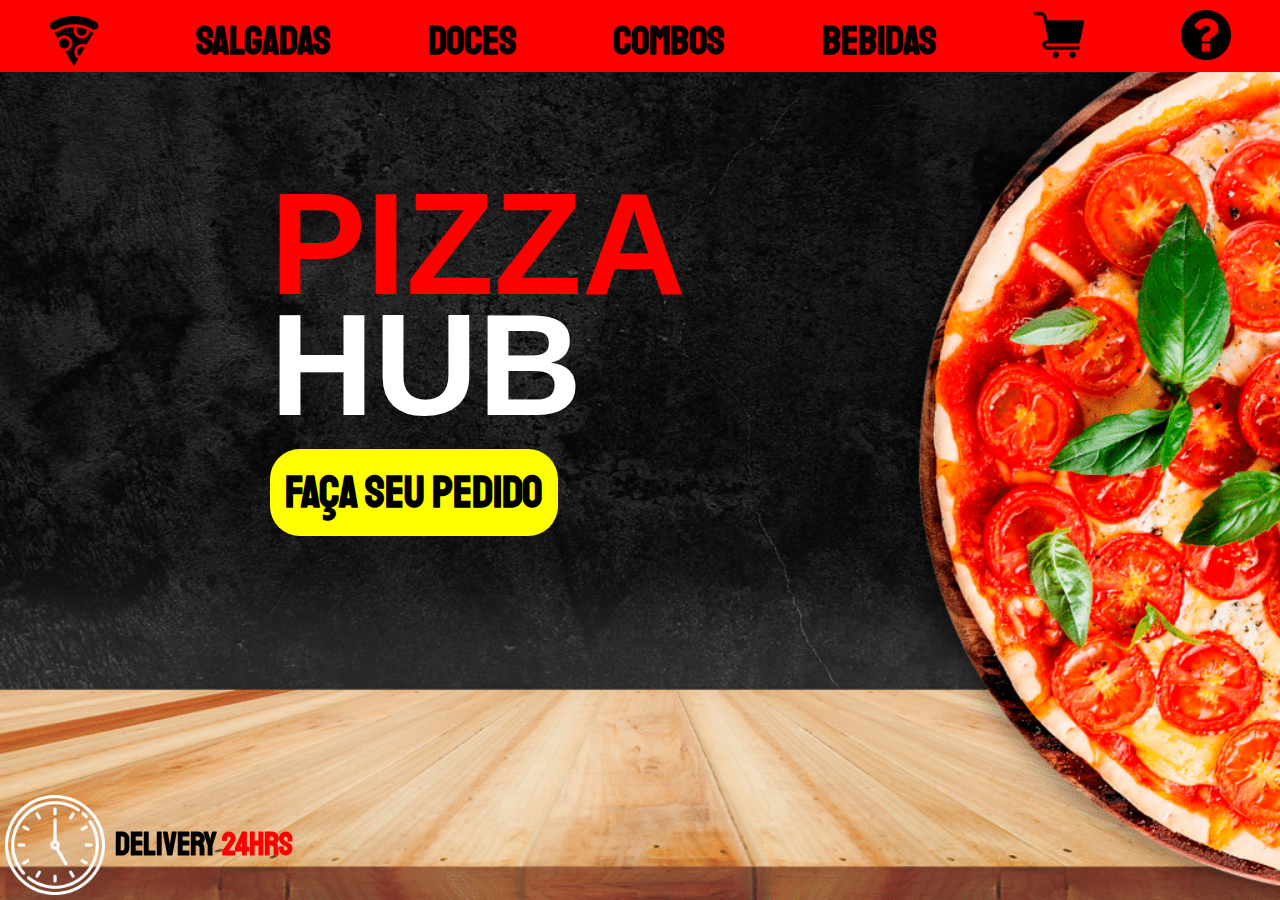
<file: index/index.html>
<!DOCTYPE html>
<html lang="en">
<head>
    <meta charset="UTF-8">
    <meta http-equiv="X-UA-Compatible" content="IE=edge">
    <meta name="viewport" content="width=device-width, initial-scale=1.0">
    <link rel="stylesheet" href="style.css">
    <link rel="icon" href="/img/pizzaicon.png" type="image/png">
    <title>PizzaHub</title>
</head>
<body>
    <main class="container">
        <header class="topo">
            <nav>
                <h1 class="nav">
                    <img src="/img/pizza.png" alt="logo" class="logo">
                    <a href="/salgadas/salgadas.html">SALGADAS</a>
                    <a href="/doces/doces.html">DOCES</a>
                    <a href="/combos/combos.html">COMBOS</a>
                    <a href="/bebidas/bebidas.html">BEBIDAS</a>
                    <a href="/pedidos/pedidos.html"><img src="/img/carrinho-de-compras.png" alt="logo" class="logo"></a>
                    <a href="/sobre/sobre.html"><img src="/img/ponto-de-interrogacao-em-um-fundo-preto-circular.png" alt="logo" class="logo"></a>
                    <button class="menu-toggle" onclick="toggleMenu()">&#9776;</button>
                </h1>
                <ul class="menu">
                    <li><a href="/salgadas/salgadas.html"><strong>Salgadas</strong></a></li>
                    <li><a href="/doces/doces.html"><strong>Doces</strong></a></li>
                    <li><a href="/combos/combos.html"><strong>Combos</strong></a></li>
                    <li><a href="/bebidas/bebidas.html"><strong>Bebidas</strong></a></li>
                </ul>
            </nav>
        </header>
        <div class="main">
            <div class="pizzahub">
                <h1 class="pizza">PIZZA</h1>
                <h1 class="hub">HUB</h1>
                <a class="pedido" href="/salgadas/salgadas.html"><strong>FAÇA SEU PEDIDO</strong></a>
            </div>
            <footer class="footer">
                <div class="relogio-container">
                    <img src="/img/relogio.png" alt="relogio" class="relogio">
                    <h1 class="delivery">Delivery&nbsp<h1 class="hrs"> 24hrs</h1></h1>
                </div>
            </footer>
        </div>
    </main>
    <script src="script.js"></script>
</body>
</html>
</file>
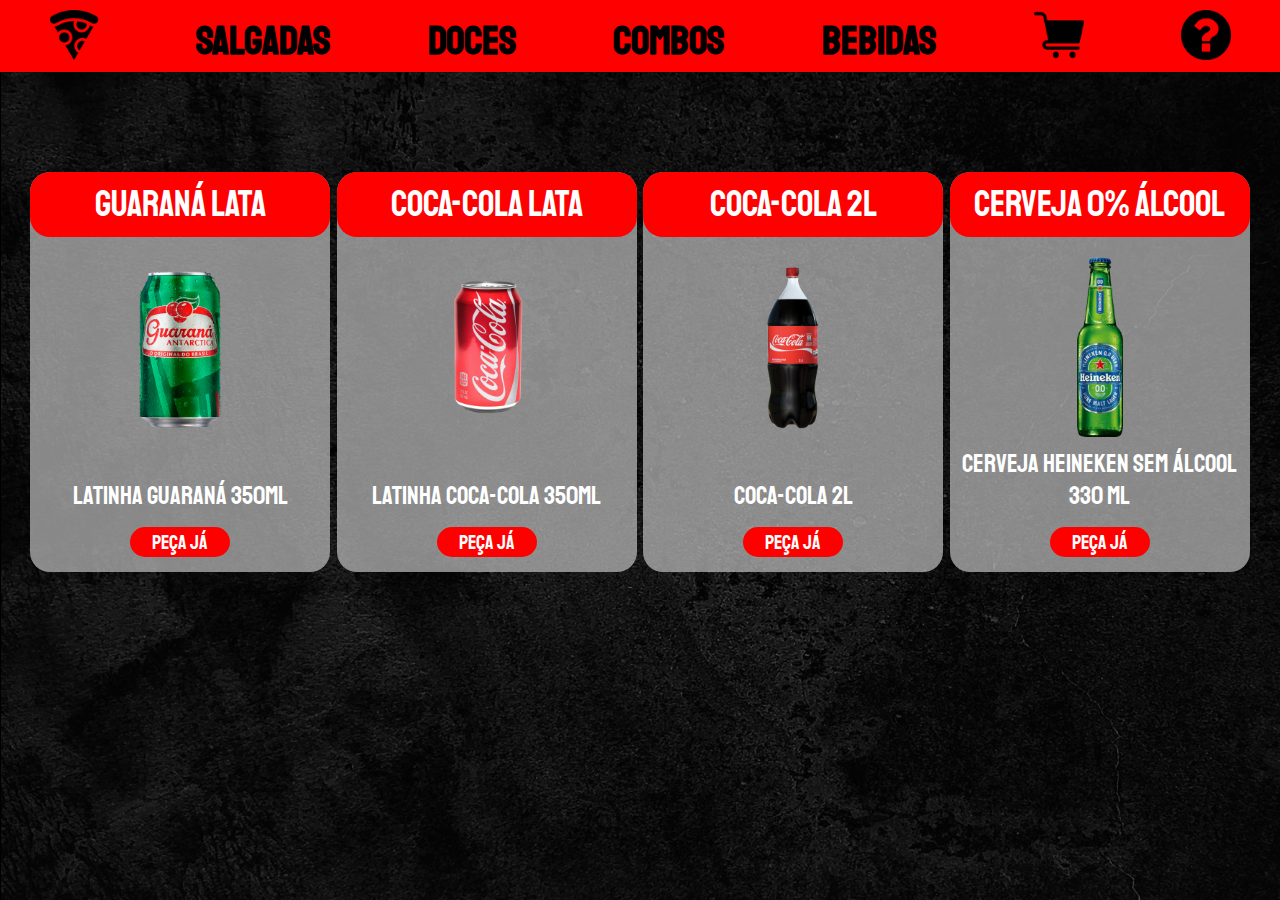
<file: bebidas/bebidas.html>
<!DOCTYPE html>
<html lang="en">
<head>
    <meta charset="UTF-8">
    <meta http-equiv="X-UA-Compatible" content="IE=edge">
    <meta name="viewport" content="width=device-width, initial-scale=1.0">
    <link rel="stylesheet" href="bebidas.css">
    <link rel="icon" href="/img/pizzaicon.png" type="image/png">
    <title>Bebidas</title>
</head>
<body>
    <header class="topo">
        <nav>
            <h1 class="nav">
                <a href="/index/index.html"><img src="/img/pizza.png" alt="logo" class="logo"></a>
                <a href="/salgadas/salgadas.html">SALGADAS</a>
                <a href="/doces/doces.html">DOCES</a>
                <a href="/combos/combos.html">COMBOS</a>
                <a href="/bebidas/bebidas.html">BEBIDAS</a>
                <a href="/pedidos/pedidos.html"><img src="/img/carrinho-de-compras.png" alt="logo" class="logo"></a>
                <a href="/sobre/sobre.html"><img src="/img/ponto-de-interrogacao-em-um-fundo-preto-circular.png" alt="logo" class="logo"></a>
                <button class="menu-toggle" onclick="toggleMenu()">&#9776;</button>
            </h1>
            <ul class="menu">
                <li><a href="/salgadas/salgadas.html"><strong>Salgadas</strong></a></li>
                <li><a href="/doces/doces.html"><strong>Doces</strong></a></li>
                <li><a href="/combos/combos.html"><strong>Combos</strong></a></li>
                <li><a href="/bebidas/bebidas.html"><strong>Bebidas</strong></a></li>
            </ul>
        </nav>
    </header>
    <div class="sabores">
        <div class="q1">
            <div class="conteudo">
                <P class="sabor">Guaraná Lata</P>
                <img src="img_bebidas/Guaraná-removebg-preview.png" alt="Guaraná">
                <p class="descricao">Latinha Guaraná 350ml</p>
                <button class="pedir pedido"><a href="/pedidos/pedidos.html">Peça já</a></button>
            </div>
        </div>
        <div class="q1">
            <div class="conteudo">
                <P class="sabor">Coca-Cola lata</P>
                <img src="img_bebidas/coca latinha.webp" alt="Coca-Cola">
                <p class="descricao">Latinha Coca-cola 350ml</p>
                <button class="pedir pedido"><a href="/pedidos/pedidos.html">Peça já</a></button>
            </div>
        </div>
        <div class="q1">
            <div class="conteudo">
                <p class="sabor"><span>Coca-Cola 2L</span></p>
                <img src="img_bebidas/coca2L.png" alt="Coca-Cola 2L">
                <p class="descricao">Coca-Cola 2L</p>
                <button class="pedir pedido"><a href="/pedidos/pedidos.html">Peça já</a></button>
            </div>
        </div>
        <div class="q1">
            <div class="conteudo">
                <p class="sabor">Cerveja 0% álcool</p>
                <img src="img_bebidas/imagem_2023-06-20_200008333-removebg-preview.png" alt="Cerveja">
                <p class="descricao">Cerveja Heineken sem álcool 330 ml</p>
                <button class="pedir pedido"><a href="/pedidos/pedidos.html">Peça já</a></button>
            </div>
        </div>
    </div>
    <script src="bebidas.js"></script>
</body>
</html>
</file>
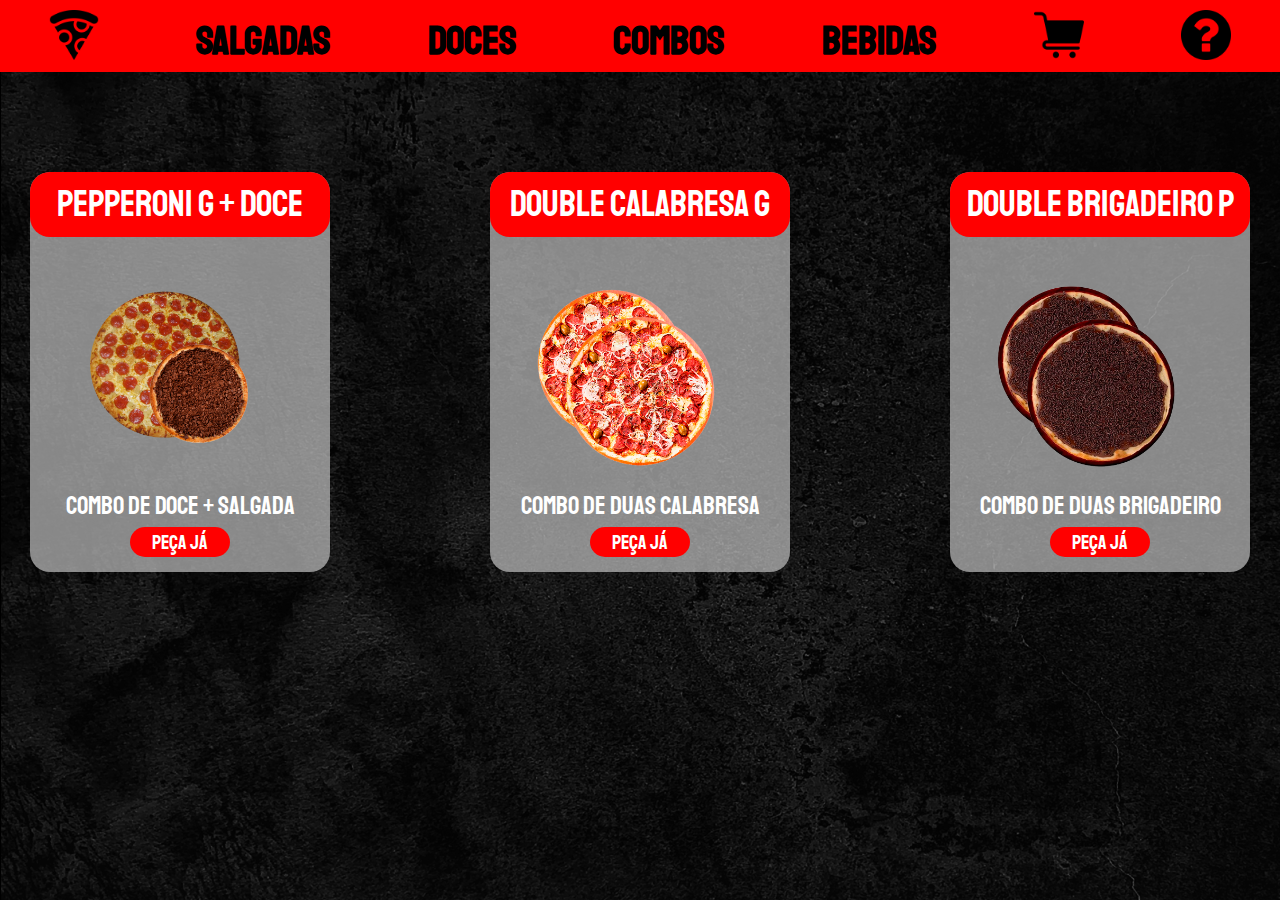
<file: combos/combos.html>
<!DOCTYPE html>
<html lang="en">
<head>
    <meta charset="UTF-8">
    <meta http-equiv="X-UA-Compatible" content="IE=edge">
    <meta name="viewport" content="width=device-width, initial-scale=1.0">
    <link rel="stylesheet" href="combos.css">
    <link rel="icon" href="/img/pizzaicon.png" type="image/png">
    <title>Combos</title>
</head>
<body>
    <header class="topo">
        <nav>
            <h1 class="nav">
                <a href="/index/index.html"><img src="/img/pizza.png" alt="logo" class="logo"></a>
                <a href="/salgadas/salgadas.html">SALGADAS</a>
                <a href="/doces/doces.html">DOCES</a>
                <a href="/combos/combos.html">COMBOS</a>
                <a href="/bebidas/bebidas.html">BEBIDAS</a>
                <a href="/pedidos/pedidos.html"><img src="/img/carrinho-de-compras.png" alt="logo" class="logo"></a>
                <a href="/sobre/sobre.html"><img src="/img/ponto-de-interrogacao-em-um-fundo-preto-circular.png" alt="logo" class="logo"></a>
                <button class="menu-toggle" onclick="toggleMenu()">&#9776;</button>
            </h1>
            <ul class="menu">
                <li><a href="/salgadas/salgadas.html"><strong>Salgadas</strong></a></li>
                <li><a href="/doces/doces.html"><strong>Doces</strong></a></li>
                <li><a href="/combos/combos.html"><strong>Combos</strong></a></li>
                <li><a href="/bebidas/bebidas.html"><strong>Bebidas</strong></a></li>
            </ul>
        </nav>
    </header>
    <div class="sabores">
        <div class="q1">
            <div class="conteudo">
                <P class="sabor">PEPPERONI G + DOCE</P>
                <img src="img_combos/docesalgada.png" alt="Sensação">
                <p class="descricao">COMBO DE DOCE + SALGADA</p>
                <button class="pedir pedido"><a href="/pedidos/pedidos.html">Peça já</a></button>
            </div>
        </div>
        <div class="q1">
            <div class="conteudo">
                <P class="sabor">DOUBLE CALABRESA G</P>
                <img src="/combos/img_combos/combosalgada.png" alt="Banana">
                <p class="descricao">COMBO DE DUAS CALABRESA</p>
                <button class="pedir pedido"><a href="/pedidos/pedidos.html">Peça já</a></button>
            </div>
        </div>
        <div class="q1">
            <div class="conteudo">
                <P class="sabor">DOUBLE BRIGADEIRO P</P>
                <img src="/combos/img_combos/combodoce.png" alt="Brigadeiro">
                <p class="descricao">COMBO DE DUAS BRIGADEIRO</p>
                <button class="pedir pedido"><a href="/pedidos/pedidos.html">Peça já</a></button>
            </div>
        </div>
    </div>
    <script src="combos.js"></script>
</body>
</html>
</file>
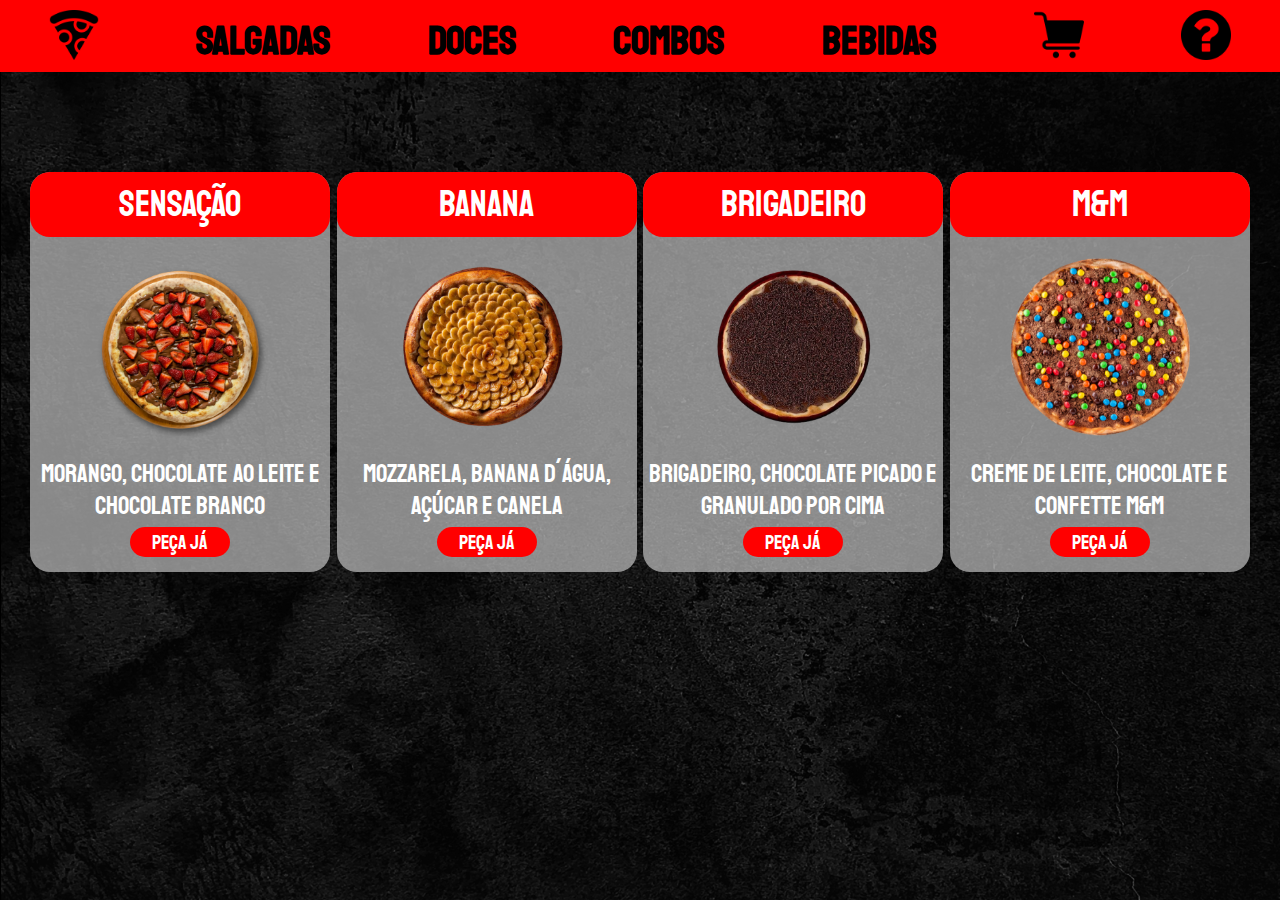
<file: doces/doces.html>
<!DOCTYPE html>
<html lang="en">
<head>
    <meta charset="UTF-8">
    <meta http-equiv="X-UA-Compatible" content="IE=edge">
    <meta name="viewport" content="width=device-width, initial-scale=1.0">
    <link rel="stylesheet" href="doces.css">
    <link rel="icon" href="/img/pizzaicon.png" type="image/png">
    <title>Doces</title>
</head>
<body>
    <header class="topo">
        <nav>
            <h1 class="nav">
                <a href="/index/index.html"><img src="/img/pizza.png" alt="logo" class="logo"></a>
                <a href="/salgadas/salgadas.html">SALGADAS</a>
                <a href="/doces/doces.html">DOCES</a>
                <a href="/combos/combos.html">COMBOS</a>
                <a href="/bebidas/bebidas.html">BEBIDAS</a>
                <a href="/pedidos/pedidos.html"><img src="/img/carrinho-de-compras.png" alt="logo" class="logo"></a>
                <a href="/sobre/sobre.html"><img src="/img/ponto-de-interrogacao-em-um-fundo-preto-circular.png" alt="logo" class="logo"></a>
                <button class="menu-toggle" onclick="toggleMenu()">&#9776;</button>
            </h1>
            <ul class="menu">
                <li><a href="/salgadas/salgadas.html"><strong>Salgadas</strong></a></li>
                <li><a href="/doces/doces.html"><strong>Doces</strong></a></li>
                <li><a href="/combos/combos.html"><strong>Combos</strong></a></li>
                <li><a href="/bebidas/bebidas.html"><strong>Bebidas</strong></a></li>
            </ul>
        </nav>
    </header>
    <div class="sabores">
        <div class="q1">
            <div class="conteudo">
                <P class="sabor">Sensação</P>
                <img src="img_doces/169-1694321_cheese-pizza-cheese-pizza-png 15.png" alt="Sensação">
                <p class="descricao">Morango, chocolate ao leite e chocolate branco</p>
                <button class="pedir pedido"><a href="/pedidos/pedidos.html">Peça já</a></button>
            </div>
        </div>
        <div class="q1">
            <div class="conteudo">
                <P class="sabor">Banana</P>
                <img src="img_doces/imagem_2023-06-20_202142162-removebg-preview 1.png" alt="Banana">
                <p class="descricao">Mozzarela, banana d´água, açúcar e canela</p>
                <button class="pedir pedido"><a href="/pedidos/pedidos.html">Peça já</a></button>
            </div>
        </div>
        <div class="q1">
            <div class="conteudo">
                <P class="sabor">Brigadeiro</P>
                <img src="img_doces/imagem_2023-06-20_202931691-removebg-preview 1.png" alt="Brigadeiro">
                <p class="descricao">brigadeiro, chocolate picado e granulado por cima</p>
                <button class="pedir pedido"><a href="/pedidos/pedidos.html">Peça já</a></button>
            </div>
        </div>
        <div class="q1">
            <div class="conteudo">
                <P class="sabor">M&M</P>
                <img src="img_doces/169-1694321_cheese-pizza-cheese-pizza-png 10.png" alt="M&M">
                <p class="descricao">Creme de Leite, Chocolate e Confette M&M</p>
                <button class="pedir pedido"><a href="/pedidos/pedidos.html">Peça já</a></button>
            </div>
        </div>
    </div>
    <script src="doces.js"></script>
</body>
</html>
</file>
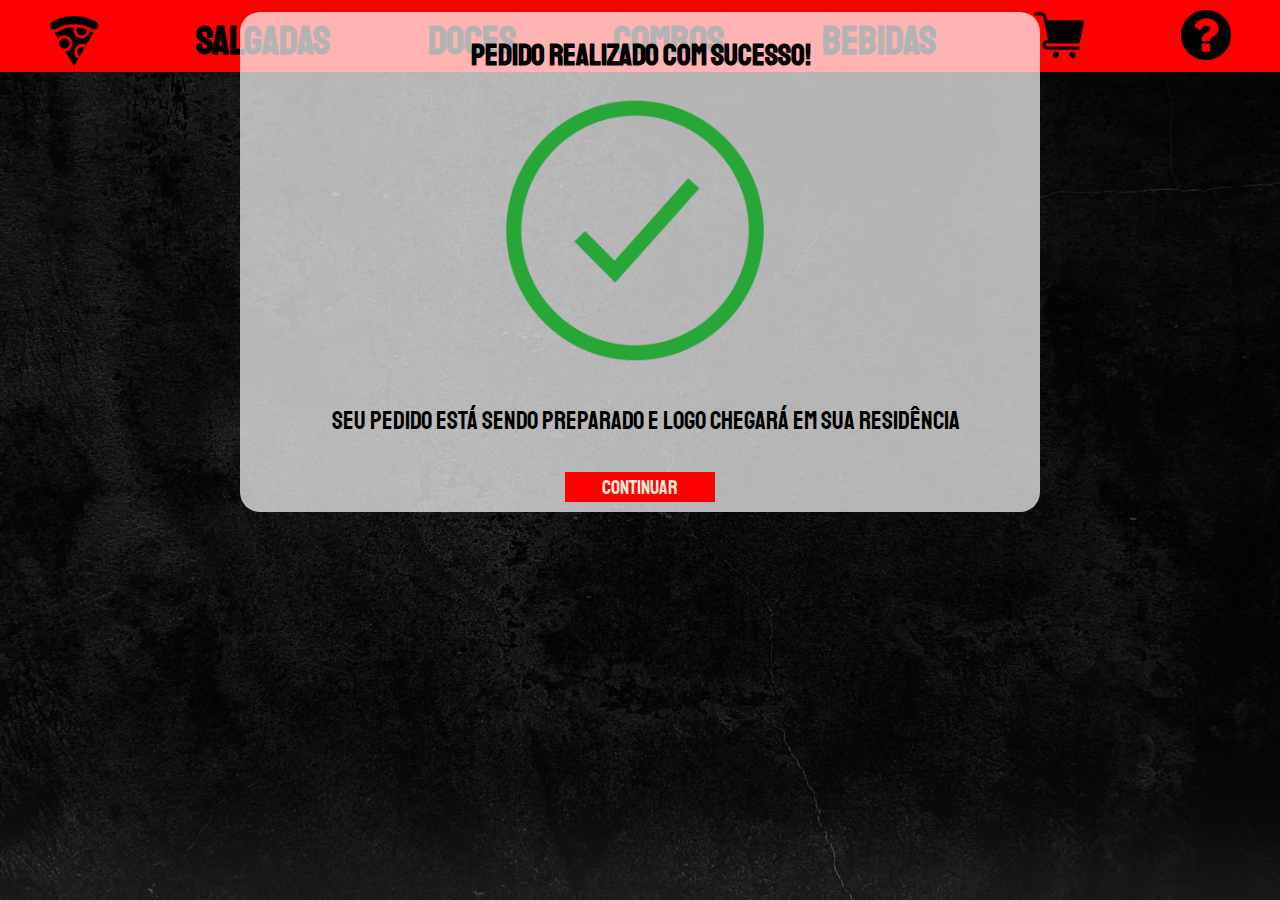
<file: pedido_feito/pedido_feito.html>
<!DOCTYPE html>
<html lang="en">
<head>
    <meta charset="UTF-8">
    <meta http-equiv="X-UA-Compatible" content="IE=edge">
    <meta name="viewport" content="width=device-width, initial-scale=1.0">
    <link rel="stylesheet" href="pedido_feito.css">
    <link rel="icon" href="/img/pizzaicon.png" type="image/png">
    <title>Pedido Realizado</title>
</head>
<body>
    <main class="container">
        <header class="topo">
            <nav>
                <h1 class="nav">
                    <img src="/img/pizza.png" alt="logo" class="logo">
                    <a href="/salgadas/salgadas.html">SALGADAS</a>
                    <a href="/doces/doces.html">DOCES</a>
                    <a href="/combos/combos.html">COMBOS</a>
                    <a href="/bebidas/bebidas.html">BEBIDAS</a>
                    <a href="/pedidos/pedidos.html"><img src="/img/carrinho-de-compras.png" alt="logo" class="logo"></a>
                    <a href="/sobre/sobre.html"><img src="/img/ponto-de-interrogacao-em-um-fundo-preto-circular.png" alt="logo" class="logo"></a>
                    <button class="menu-toggle" onclick="toggleMenu()">&#9776;</button>
                </h1>
                <ul class="menu">
                    <li><a href="/salgadas/salgadas.html"><strong>Salgadas</strong></a></li>
                    <li><a href="/doces/doces.html"><strong>Doces</strong></a></li>
                    <li><a href="/combos/combos.html"><strong>Combos</strong></a></li>
                    <li><a href="/bebidas/bebidas.html"><strong>Bebidas</strong></a></li>
                </ul>
            </nav>
        </header>
        <div class="square">
            <h3>Pedido realizado com sucesso!</h3>
            <div class="check">
                <img src="/img/check.webp" alt="Pedido feito!">
            </div>
            <div class="instrucao">
                <p>Seu pedido está sendo preparado e logo chegará em sua residência</p>
            </div>
            <a href="/index/index.html"><button class="continuar">Continuar</button></a>
        </div>
    </main>
</body>
</html>
</file>
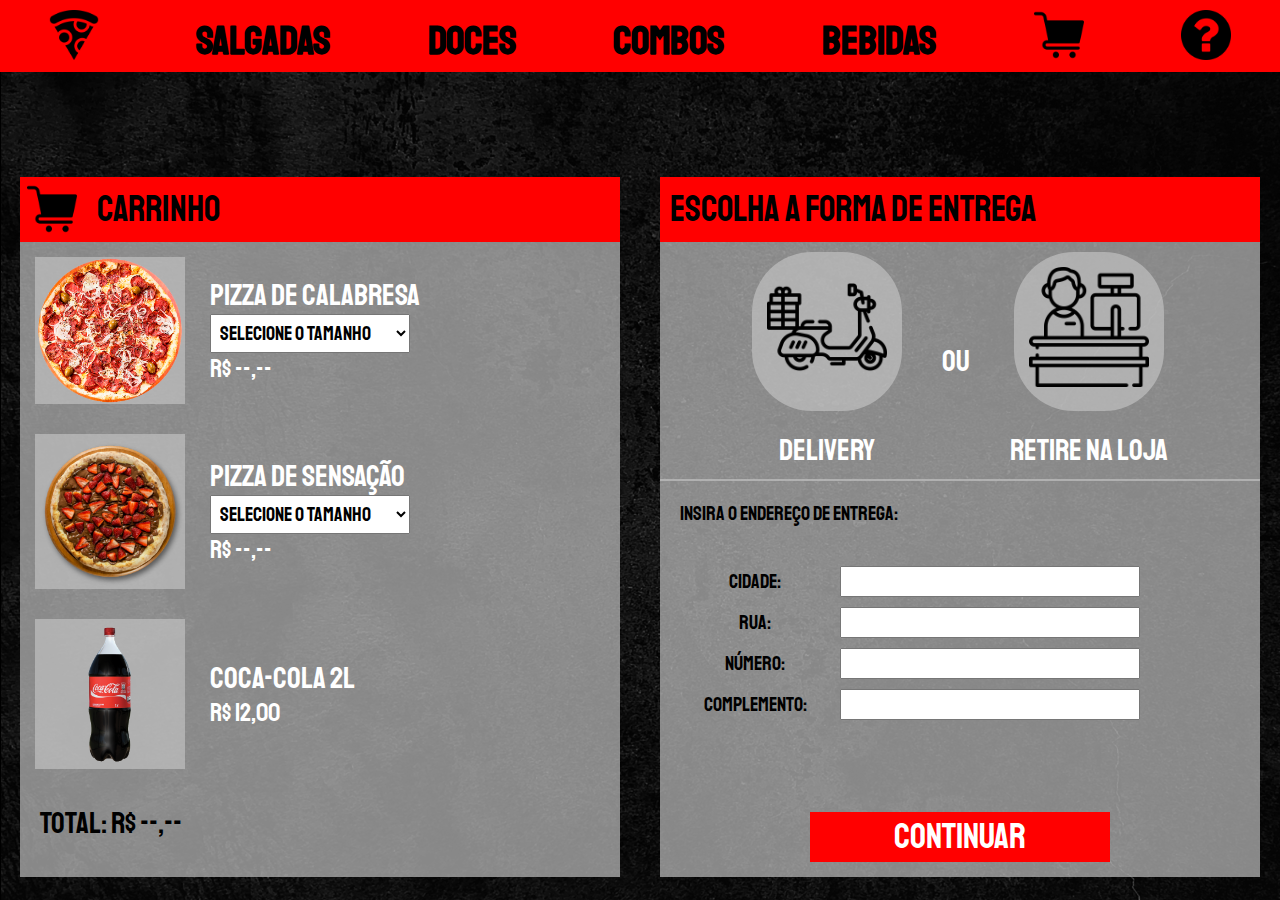
<file: pedidos/pedidos.html>
<!DOCTYPE html>
<html lang="en">
<head>
    <meta charset="UTF-8">
    <meta http-equiv="X-UA-Compatible" content="IE=edge">
    <meta name="viewport" content="width=device-width, initial-scale=1.0">
    <link rel="stylesheet" href="pedidos.css">
    <link rel="icon" href="/img/pizzaicon.png" type="image/png">
    <title>Pedidos</title>
</head>
<body>
    <header class="topo">
        <nav>
            <h1 class="nav">
                <a href="/index/index.html"><img src="/img/pizza.png" alt="logo" class="logo"></a>
                <a href="/salgadas/salgadas.html">SALGADAS</a>
                <a href="/doces/doces.html">DOCES</a>
                <a href="/combos/combos.html">COMBOS</a>
                <a href="/bebidas/bebidas.html">BEBIDAS</a>
                <a href="/pedidos/pedidos.html"><img src="/img/carrinho-de-compras.png" alt="logo" class="logo"></a>
                <a href="/sobre/sobre.html"><img src="/img/ponto-de-interrogacao-em-um-fundo-preto-circular.png" alt="logo" class="logo"></a>
                <button class="menu-toggle" onclick="toggleMenu()">&#9776;</button>
            </h1>
            <ul class="menu">
                <li><a href="/salgadas/salgadas.html"><strong>Salgadas</strong></a></li>
                <li><a href="/doces/doces.html"><strong>Doces</strong></a></li>
                <li><a href="/combos/combos.html"><strong>Combos</strong></a></li>
                <li><a href="/bebidas/bebidas.html"><strong>Bebidas</strong></a></li>
            </ul>
        </nav>
    </header>
    <div class="pedido">
        <div class="q1">
            <div class="compras">
                <div class="imgcarrinho">
                    <img src="/img/carrinho-de-compras.png" alt="logo" class="logocart">
                    <p class="carrinho">CARRINHO</P>
                </div>
                <div class="conteudo">
                    <img src="/salgadas/img_salgadas/pizza_calabresa 1.png" alt="Calabresa" class="calabresa">
                    <div class="descricao">
                        <p class="sabor">PIZZA DE CALABRESA</P>
                        <select name="tamanhos" id="tamanhosalgada" onchange="calcularTotal()">
                            <option value="" disabled selected>SELECIONE O TAMANHO</option>
                            <option value="pequena">PEQUENA (6 FATIAS)</option>
                            <option value="media">MÉDIA (8 FATIAS)</option>
                            <option value="grande">GRANDE (12 FATIAS)</option>
                            <option value="familia">FAMÍLIA (16 FATIAS)</option>
                        </select>
                        <p class="valorsalgada">R$ --,--</p> 
                    </div>
                </div>
                <div class="conteudo">
                    <img src="/doces/img_doces/169-1694321_cheese-pizza-cheese-pizza-png 15.png" alt="Sensação" class="calabresa">
                    <div class="descricao">
                        <p class="sabor">PIZZA DE SENSAÇÃO</P>
                        <select name="tamanhos" id="tamanhodoce" onchange="calcularTotal()">
                            <option value="" disabled selected>SELECIONE O TAMANHO</option>
                            <option value="pequena">PEQUENA (6 FATIAS)</option>
                            <option value="media">MÉDIA (8 FATIAS)</option>
                            <option value="grande">GRANDE (12 FATIAS)</option>
                            <option value="familia">FAMÍLIA (16 FATIAS)</option>
                        </select>
                        <p class="valordoce">R$ --,--</p>    
                    </div>
                </div>
                <div class="conteudo">
                    <img src="/img/coca2L.png" alt="Coca 2L" class="calabresa">
                    <div class="descricao">
                        <p class="sabor">COCA-COLA 2L</p>
                        <p class="valor">R$ 12,00</p> 
                    </div>
                </div>
                <p id="total">Total: R$ --,--</p>
            </div>
        </div>
        <div class="q1">
            <div class="entrega">
                <p class="forma">ESCOLHA A FORMA DE ENTREGA</p>
                <div class="delivery">
                    <div class="delivery-option">
                      <div class="img-container">
                        <img src="/img/entrega-de-alimentos.png" alt="delivery" class="delivery-img">
                      </div>
                      <p class="delivery-text">DELIVERY</p>
                    </div>
                    <p class="or">OU</p>
                    <div class="delivery-option">
                      <div class="img-container">
                        <img src="/img/cashier.png" alt="caixa" class="caixa-img">
                      </div>
                      <p class="caixa-text">RETIRE NA LOJA</p>
                    </div>
                  </div>
                  <hr class="line">
                  <p class="insira">INSIRA O ENDEREÇO DE ENTREGA:</p>
                <form>
                    <div class="input-group">
                        <label for="cidade">CIDADE:</label>
                        <input type="text" id="cidade" name="cidade">
                    </div>
                    <div class="input-group">
                        <label for="rua">RUA:</label>
                        <input type="text" id="rua" name="rua">
                    </div>
                    <div class="input-group">
                        <label for="numero">NÚMERO:</label>
                        <input type="text" id="numero" name="numero">
                    </div>
                    <div class="input-group">
                        <label for="complemento">COMPLEMENTO:</label>
                        <input type="text" id="complemento" name="complemento">
                    </div>
                    <button class="pedir"><a href="/pedido_feito/pedido_feito.html">Continuar</a></button>
                </form>
            </div>
        </div>        
    </div>
    <script src="pedidos.js"></script>
</body>
</html>
</file>
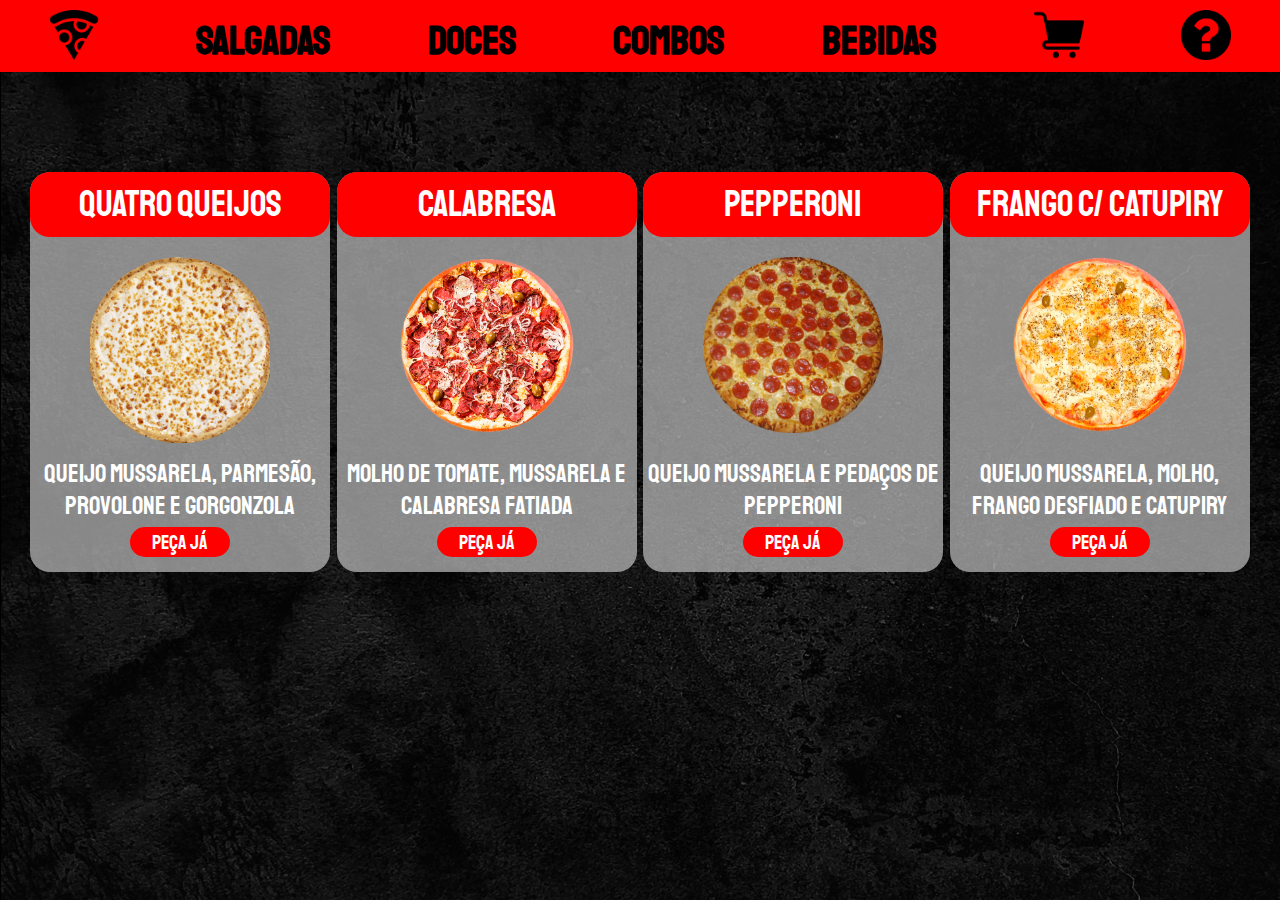
<file: salgadas/salgadas.html>
<!DOCTYPE html>
<html lang="en">
<head>
    <meta charset="UTF-8">
    <meta http-equiv="X-UA-Compatible" content="IE=edge">
    <meta name="viewport" content="width=device-width, initial-scale=1.0">
    <link rel="stylesheet" href="salgadas.css">
    <link rel="icon" href="/img/pizzaicon.png" type="image/png">
    <title>Salgados</title>
</head>
<body>
    <header class="topo">
        <nav>
            <h1 class="nav">
                <a href="/index/index.html"><img src="/img/pizza.png" alt="logo" class="logo"></a>
                <a href="/salgadas/salgadas.html">SALGADAS</a>
                <a href="/doces/doces.html">DOCES</a>
                <a href="/combos/combos.html">COMBOS</a>
                <a href="/bebidas/bebidas.html">BEBIDAS</a>
                <a href="/pedidos/pedidos.html"><img src="/img/carrinho-de-compras.png" alt="logo" class="logo"></a>
                <a href="/sobre/sobre.html"><img src="/img/ponto-de-interrogacao-em-um-fundo-preto-circular.png" alt="logo" class="logo"></a>
                <button class="menu-toggle" onclick="toggleMenu()">&#9776;</button>
            </h1>
            <ul class="menu">
                <li><a href="/salgadas/salgadas.html"><strong>Salgadas</strong></a></li>
                <li><a href="/doces/doces.html"><strong>Doces</strong></a></li>
                <li><a href="/combos/combos.html"><strong>Combos</strong></a></li>
                <li><a href="/bebidas/bebidas.html"><strong>Bebidas</strong></a></li>
            </ul>
        </nav>
    </header>
    <div class="sabores">
        <div class="q1">
            <div class="conteudo">
                <P class="sabor">Quatro queijos</P>
                <img src="img_salgadas/169-1694321_cheese-pizza-cheese-pizza-png 2.png" alt="Quatro queijos">
                <p class="descricao">Queijo mussarela, parmesão, provolone e gorgonzola</p>
                <button class="pedir pedido"><a href="/pedidos/pedidos.html">Peça já</a></button>
            </div>
        </div>
        <div class="q1">
            <div class="conteudo">
                <P class="sabor">Calabresa</P>
                <img src="img_salgadas/pizza_calabresa 1.png" alt="Calabresa">
                <p class="descricao">Molho de tomate, mussarela e calabresa fatiada</p>
                <button class="pedir pedido"><a href="/pedidos/pedidos.html">Peça já</a></button>
            </div>
        </div>
        <div class="q1">
            <div class="conteudo">
                <P class="sabor">Pepperoni</P>
                <img src="img_salgadas/Pepperoni-Pizza-Transparent-Background 10.png" alt="Quatro queijos">
                <p class="descricao">Queijo mussarela e pedaços de pepperoni</p>
                <button class="pedir pedido"><a href="/pedidos/pedidos.html">Peça já</a></button>
            </div>
        </div>
        <div class="q1">
            <div class="conteudo">
                <P class="sabor">FRANGO C/ CATUPIRY</P>
                <img src="img_salgadas/pizza_frango 1.png" alt="Quatro queijos">
                <p class="descricao">Queijo mussarela, molho, frango desfiado e catupiry</p>
                <button class="pedir pedido"><a href="/pedidos/pedidos.html">Peça já</a></button>
            </div>
        </div>
    </div>
    <script src="salgadas.js"></script>
</body>
</html>
</file>
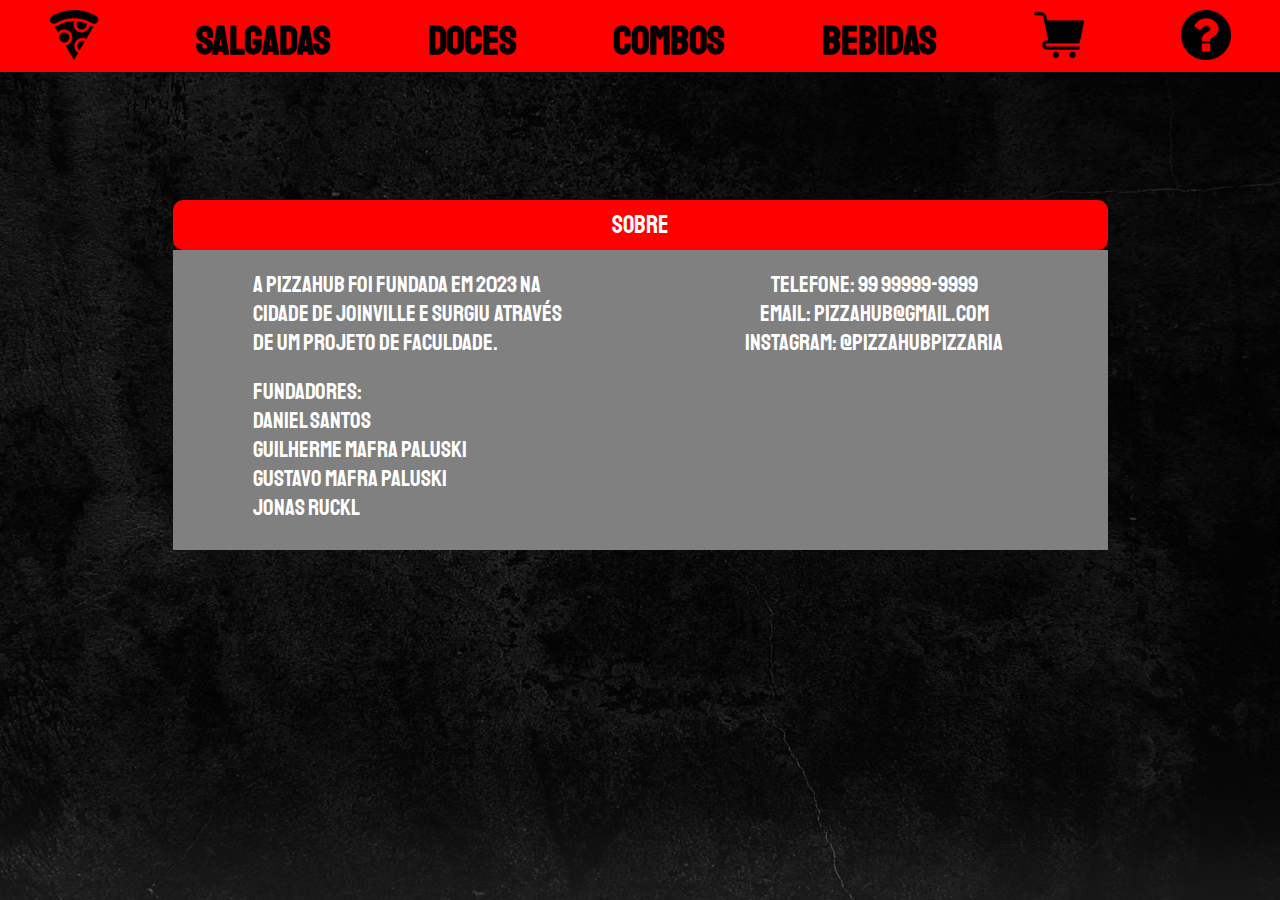
<file: sobre/sobre.html>
<!DOCTYPE html>
<html lang="en">
<head>
    <meta charset="UTF-8">
    <meta http-equiv="X-UA-Compatible" content="IE=edge">
    <meta name="viewport" content="width=device-width, initial-scale=1.0">
    <link rel="stylesheet" href="sobre.css">
    <link rel="icon" href="/img/pizzaicon.png" type="image/png">
    <title>Sobre</title>
</head>
<body>
    <main class="container">
        <header class="topo">
            <nav>
                <h1 class="nav">
                    <a href="/index/index.html"><img src="/img/pizza.png" alt="logo" class="logo"></a>
                    <a href="/salgadas/salgadas.html">SALGADAS</a>
                    <a href="/doces/doces.html">DOCES</a>
                    <a href="/combos/combos.html">COMBOS</a>
                    <a href="/bebidas/bebidas.html">BEBIDAS</a>
                    <a href="/pedidos/pedidos.html"><img src="/img/carrinho-de-compras.png" alt="logo" class="logo"></a>
                    <a href="/sobre/sobre.html"><img src="/img/ponto-de-interrogacao-em-um-fundo-preto-circular.png" alt="logo" class="logo"></a>
                    <button class="menu-toggle" onclick="toggleMenu()">&#9776;</button>
                </h1>
                <ul class="menu">
                    <li><a href="/salgadas/salgadas.html"><strong>Salgadas</strong></a></li>
                    <li><a href="/doces/doces.html"><strong>Doces</strong></a></li>
                    <li><a href="/combos/combos.html"><strong>Combos</strong></a></li>
                    <li><a href="/bebidas/bebidas.html"><strong>Bebidas</strong></a></li>
                </ul>
            </nav>
        </header>
        <div class="total">
            <div class="cabecalho">
                <div class="sobre">
                    <p>Sobre</p>
                </div>
            </div>
            <div class="informacoes">
                <div class="textos">
                    <div class="esquerda">
                        <p>A Pizzahub foi fundada em 2023 na <br> 
                            cidade de joinville e surgiu através <br>
                            de um projeto de faculdade.
                        </p>
                        <p>Fundadores: <br>
                            Daniel Santos <br>
                            Guilherme Mafra Paluski <br>
                            Gustavo Mafra Paluski <br>
                            Jonas Ruckl
                        </p>
                    </div>
                    <div class="direita">
                        <p>Telefone: 99 99999-9999 <br>
                            Email: pizzahub@gmail.com <br>
                            Instagram: @pizzahubpizzaria
                        </p>
                    </div>
                </div>
            </div>
        </div>
    </main> 
    <script src="sobre.js"></script>
</body>
</html>
</file>
<file: index/style.css>
@import url('https://fonts.googleapis.com/css2?family=Staatliches&display=swap');

*{
    margin: 0;
    padding: 0;
}

a {
    text-decoration: none;
    color: inherit;
}

.container {
    background-image: url("/img/pizzatemplate.png");
    background-size: cover;
    background-repeat: no-repeat;
    background-position: center center;
    color: #000000;
    font-family: Arial, Helvetica, sans-serif;
    min-height: 100vh;
    text-align: center;
}

.topo {
    padding-top: 10px;
    background-color: red;
}

.logo {
    width: 50px;
}

.nav {
    font-family: Staatliches, Arial, Helvetica, sans-serif;
    font-size: 40px;
    display: flex;
    justify-content: space-around;
    align-items: center;
}

.menu-toggle {
    display: none;
    background: none;
    border: none;
    font-size: 1.5em;
    cursor: pointer;
}

.menu {
    background-color: rgb(255, 230, 2);
    font-size: 30px;
    font-family: Staatliches, Arial, Helvetica, sans-serif;
    display: none;
    flex-direction: column;
}

.nav a {
    display: block;
}

@media (max-width: 1000px) {
    .nav {
        flex-wrap: wrap;
    }
    
    .menu-toggle {
        display: block;
    }
    
    .nav a:not(:has(img)) {
        display: none;
    }
    
    .menu-toggle:checked + .menu {
        display: flex;
    }
}

.nav a:hover {
    color: rgb(255, 255, 255);
}

.pizzahub {
    display: flex;
    flex-direction: column;
    align-items: flex-start;
    margin-top: 10vh;
    margin-left: 30vh;
}

.pizza {
    font-size: 16vh;
    color: red;
    margin-bottom: -5vh;
}

.hub {
    font-size: 16vh;
    color: white;
}

.pedido {
    font-family: Staatliches, Arial, Helvetica, sans-serif;
    font-size: 5vh;
    padding: 15px;
    border-radius: 30px;
    background: yellow;
    color: rgb(0, 0, 0);
}

.pedido:hover {
    background: rgb(219, 209, 69);
}
.footer {
    font-family: Staatliches, Arial, Helvetica, sans-serif;
    position: fixed;
    bottom: 5px;
    left: 5px;
}

.relogio-container {
    display: flex;
    align-items: center;
}

.relogio {
    width: 100px;
    height: auto;
    margin-right: 10px;
}

.delivery {
    color: rgb(0, 0, 0);
}

.hrs {
    color: red;
}

@media (max-width: 1000px) {
    .pizzahub {
        margin: 10vh auto;
        text-align: center;
    }

    .pizza {
        font-size: 12vh;
        text-align: center;
        margin: 0 auto;
    }

    .hub {
        font-size: 12vh;
        text-align: center;
        margin: 0 auto;
    }

    .pedido {
        font-size: 3vh;
        text-align: center;
        margin: 0 auto;
    }
}
</file>
<file: bebidas/bebidas.css>
@import url('https://fonts.googleapis.com/css2?family=Staatliches&display=swap');


*{
    margin: 0;
    padding: 0;
    box-sizing: border-box;
}

body{
    background-image: url(/salgadas/img_salgadas/background_pizza.png);
    background-color: rgb(46, 44, 44);
    background-repeat: repeat-y;
}

a {
    text-decoration: none;
    color: inherit;
}

.topo {
    text-align: center;
    padding-top: 10px;
    background-color: red;
}

.logo {
    width: 50px;
}

.nav {
    font-size: 40px;
    font-family: Staatliches, Arial, Helvetica, sans-serif;
    display: flex;
    justify-content: space-around;
    align-items: center;
}

.menu-toggle {
    display: none;
    background: none;
    border: none;
    font-size: 1.5em;
    cursor: pointer;
}

.menu {
    background-color: rgb(255, 230, 2);
    font-size: 30px;
    font-family: Staatliches, Arial, Helvetica, sans-serif;
    display: none;
    flex-direction: column;
}

.nav a {
    display: block;
}

@media (max-width: 768px) {
    .nav {
        flex-wrap: wrap;
    }
    
    .menu-toggle {
        display: block;
    }
    
    .nav a:not(:has(img)) {
        display: none;
    }
    
    .menu-toggle:checked + .menu {
        display: flex;
    }
}

.nav a:hover {
    color: rgb(255, 255, 255);
}

.sabores{
    display: flex;
    justify-content: space-between;
    margin-left: 30px;
    margin-right: 30px;
}

.sabores .q1 .conteudo{
    top: 25%;
}

.sabores .q1 .sabor{
    background-color: red;
    text-align: center;
    padding: 10px;
    border-radius: 20px;
    font-size: 36px;
    color: white;
    font-family: Staatliches, Arial, Helvetica, sans-serif; 
}

.sabores .q1 .conteudo{
    position: relative;
    background: rgba(193, 193, 193, 0.70);
    width: 300px;
    height: 400px;
    border-radius: 20px;
    align-items: center;
}

.sabores .q1 .conteudo img{
    position: absolute;
    width: 60%;
    margin-top: 20px;
    left: 20%;
}

.sabores .q1 .conteudo .descricao {
    position: absolute;
    text-align: center;
    font-size: 25px;
    color: white;
    font-family: Staatliches, Arial, Helvetica, sans-serif;
    bottom: 60px;
    left: 0;
    right: 0;
    margin-left: auto;
    margin-right: auto;
}

.sabores .q1 .conteudo .pedir {
    position: absolute;
    width: 100px;
    height: 30px;
    bottom: 15px;
    right: 10px;
    left: 100px;
    border: 0px;
    border-radius: 15px;
    background-color: red;
    color: white;
    cursor: pointer;
    font-size: 20px;
    font-family: Staatliches, Arial, Helvetica, sans-serif;
}

.sabores .q1 .conteudo .pedir:hover{
    background-color: rgb(160, 160, 40);
}

@media screen and (max-width: 1250px) {
    .sabores{
        display: block;
    }   

    .sabores{
        position: relative;
        width: 100%;
        left: calc(50% - 150px);
    }

    .sabores .q1{
        margin-top: 20px;
    }
}
</file>
<file: combos/combos.css>
@import url('https://fonts.googleapis.com/css2?family=Staatliches&display=swap');


*{
    margin: 0;
    padding: 0;
    box-sizing: border-box;
}

body{
    background-image: url(/salgadas/img_salgadas/background_pizza.png);
    background-color: rgb(46, 44, 44);
    background-repeat: repeat-y;
}

a {
    text-decoration: none;
    color: inherit;
}

.topo {
    text-align: center;
    padding-top: 10px;
    background-color: red;
}

.logo {
    width: 50px;
}

.nav {
    font-size: 40px;
    font-family: Staatliches, Arial, Helvetica, sans-serif;
    display: flex;
    justify-content: space-around;
    align-items: center;
}

.menu-toggle {
    display: none;
    background: none;
    border: none;
    font-size: 1.5em;
    cursor: pointer;
}

.menu {
    background-color: rgb(255, 230, 2);
    font-size: 30px;
    font-family: Staatliches, Arial, Helvetica, sans-serif;
    display: none;
    flex-direction: column;
}

.nav a {
    display: block;
}

@media (max-width: 768px) {
    .nav {
        flex-wrap: wrap;
    }
    
    .menu-toggle {
        display: block;
    }
    
    .nav a:not(:has(img)) {
        display: none;
    }
    
    .menu-toggle:checked + .menu {
        display: flex;
    }
}

.nav a:hover {
    color: rgb(255, 255, 255);
}

.sabores{
    display: flex;
    justify-content: space-between;
    margin-left: 30px;
    margin-right: 30px;
}

.sabores .q1 .conteudo{
    top: 25%;
}

.sabores .q1 .sabor{
    background-color: red;
    text-align: center;
    padding: 10px;
    border-radius: 20px;
    font-size: 36px;
    color: white;
    font-family: Staatliches, Arial, Helvetica, sans-serif; 
}

.sabores .q1 .conteudo{
    position: relative;
    background: rgba(193, 193, 193, 0.70);
    width: 300px;
    height: 400px;
    border-radius: 20px;
    align-items: center;
}

.sabores .q1 .conteudo img {
    position: absolute;
    width: 500px;
    top: 50%;
    left: 50%;
    transform: translate(-50%, -50%);
}

.sabores .q1 .conteudo .descricao {
    position: absolute;
    text-align: center;
    font-size: 25px;
    color: white;
    font-family: Staatliches, Arial, Helvetica, sans-serif;
    bottom: 50px;
    left: 0;
    right: 0;
    margin-left: auto;
    margin-right: auto;
}

.sabores .q1 .conteudo .pedir{
    position: absolute;
    width: 100px;
    height: 30px;
    bottom: 15px;
    right: 10px;
    left: 100px;
    border: 0px;
    border-radius: 15px;
    background-color: red;
    color: white;
    cursor: pointer;
    font-size: 20px;
    font-family: Staatliches, Arial, Helvetica, sans-serif;
}

.sabores .q1 .conteudo .pedir:hover{
    background-color: rgb(160, 160, 40);
}

@media screen and (max-width: 1250px) {
    .sabores{
        display: block;
    }   

    .sabores{
        position: relative;
        width: 100%;
        left: calc(50% - 150px);
    }

    .sabores .q1{
        margin-top: 20px;
    }
}
</file>
<file: doces/doces.css>
@import url('https://fonts.googleapis.com/css2?family=Staatliches&display=swap');


*{
    margin: 0;
    padding: 0;
    box-sizing: border-box;
}

body{
    background-image: url(/salgadas/img_salgadas/background_pizza.png);
    background-color: rgb(46, 44, 44);
    background-repeat: repeat-y;
}

a {
    text-decoration: none;
    color: inherit;
}

.topo {
    text-align: center;
    padding-top: 10px;
    background-color: red;
}

.logo {
    width: 50px;
}

.nav {
    font-size: 40px;
    font-family: Staatliches, Arial, Helvetica, sans-serif;
    display: flex;
    justify-content: space-around;
    align-items: center;
}

.menu-toggle {
    display: none;
    background: none;
    border: none;
    font-size: 1.5em;
    cursor: pointer;
}

.menu {
    background-color: rgb(255, 230, 2);
    font-size: 30px;
    font-family: Staatliches, Arial, Helvetica, sans-serif;
    display: none;
    flex-direction: column;
}

.nav a {
    display: block;
}

@media (max-width: 768px) {
    .nav {
        flex-wrap: wrap;
    }
    
    .menu-toggle {
        display: block;
    }
    
    .nav a:not(:has(img)) {
        display: none;
    }
    
    .menu-toggle:checked + .menu {
        display: flex;
    }
}

.nav a:hover {
    color: rgb(255, 255, 255);
}

.sabores{
    display: flex;
    justify-content: space-between;
    margin-left: 30px;
    margin-right: 30px;
}

.sabores .q1 .conteudo{
    top: 25%;
}

.sabores .q1 .sabor{
    background-color: red;
    text-align: center;
    padding: 10px;
    border-radius: 20px;
    font-size: 36px;
    color: white;
    font-family: Staatliches, Arial, Helvetica, sans-serif; 
}

.sabores .q1 .conteudo{
    position: relative;
    background: rgba(193, 193, 193, 0.70);
    width: 300px;
    height: 400px;
    border-radius: 20px;
    align-items: center;
}

.sabores .q1 .conteudo img{
    position: absolute;
    width: 60%;
    margin-top: 20px;
    left: 20%;
}

.sabores .q1 .conteudo .descricao{
    position: absolute;
    text-align: center;
    bottom: 50px;
    font-size: 25px;
    color: white; 
    font-family: Staatliches, Arial, Helvetica, sans-serif;;
}

.sabores .q1 .conteudo .pedir{
    position: absolute;
    width: 100px;
    height: 30px;
    bottom: 15px;
    right: 10px;
    left: 100px;
    border: 0px;
    border-radius: 15px;
    background-color: red;
    color: white;
    cursor: pointer;
    font-size: 20px;
    font-family: Staatliches, Arial, Helvetica, sans-serif;
}

.sabores .q1 .conteudo .pedir:hover{
    background-color: rgb(160, 160, 40);
}

@media screen and (max-width: 1250px) {
    .sabores{
        display: block;
    }   

    .sabores{
        position: relative;
        width: 100%;
        left: calc(50% - 150px);
    }

    .sabores .q1{
        margin-top: 20px;
    }
}
</file>
<file: pedido_feito/pedido_feito.css>
@import url('https://fonts.googleapis.com/css2?family=Staatliches&display=swap');

*{
    margin: 0;
    padding: 0;
}

a {
    text-decoration: none;
    color: inherit;
}

.container {
    background-image: url("/salgadas/img_salgadas/background_pizza.png");
    background-size: cover;
    background-repeat: no-repeat;
    background-position: center center;
    color: #000000;
    font-family: Arial, Helvetica, sans-serif;
    min-height: 100vh;
    text-align: center;
}

.topo {
    padding-top: 10px;
    background-color: red;
}

.logo {
    width: 50px;
}

.nav {
    font-family: Staatliches, Arial, Helvetica, sans-serif;
    font-size: 40px;
    display: flex;
    justify-content: space-around;
    align-items: center;
}

.menu-toggle {
    display: none;
    background: none;
    border: none;
    font-size: 1.5em;
    cursor: pointer;
}

.menu {
    background-color: rgb(255, 230, 2);
    font-size: 30px;
    font-family: Staatliches, Arial, Helvetica, sans-serif;
    display: none;
    flex-direction: column;
}

.nav a {
    display: block;
}

@media (max-width: 768px) {
    .nav {
        flex-wrap: wrap;
    }
    
    .menu-toggle {
        display: block;
    }
    
    .nav a:not(:has(img)) {
        display: none;
    }
    
    .menu-toggle:checked + .menu {
        display: flex;
    }
}

.nav a:hover {
    color: rgb(255, 255, 255);
}

.square{
    position: absolute;
    display: block;
    background-color: rgb(255, 255, 255, 0.7);
    width: 800px;
    height: 500px;
    margin-left: calc(50% - 400px);
    margin-top: calc(50% - 700px);
    border-radius: 20px;
}

.square h3{
    position: absolute;
    left: calc(50% - 169px);
    margin-top: 3%;
    font-family: Staatliches;
    font-size: 30px;
}

.square .check img{
    position: absolute;
    width: 350px;
    left: calc(50% - 180px);
    top: calc(50% - 200px);
}

.square .instrucao{
    position: absolute;
    bottom: 10px;
    left: calc(50% - 308px);
    bottom: 15%;
    font-family: Staatliches;
    font-size: 25px;
}

.continuar{
    position: absolute;
    bottom: 10px;
    height: 30px;
    width: 150px;
    background-color: red;
    border: 1px;
    cursor: pointer;
    font-family: Staatliches;
    font-size: 20px;
    left: calc(50% - 75px);
    color: antiquewhite;
}

.continuar:hover{
    background-color: rgb(160, 160, 40);
}
</file>
<file: pedidos/pedidos.css>
@import url('https://fonts.googleapis.com/css2?family=Staatliches&display=swap');


*{
    font-family: Staatliches, Arial, Helvetica, sans-serif;
    margin: 0;
    padding: 0;
    box-sizing: border-box;
}

body{
    background-image: url("/salgadas/img_salgadas/background_pizza.png");
    background-color: rgb(46, 44, 44);
    background-repeat: repeat-y;
}

a {
    text-decoration: none;
    color: inherit;
}

.topo {
    text-align: center;
    padding-top: 10px;
    background-color: red;
}

.logo {
    width: 50px;
}

.nav {
    font-size: 40px;
    display: flex;
    justify-content: space-around;
    align-items: center;
}

.menu-toggle {
    display: none;
    background: none;
    border: none;
    font-size: 1.5em;
    cursor: pointer;
}

.menu {
    background-color: rgb(255, 230, 2);
    font-size: 30px;
    font-family: Staatliches, Arial, Helvetica, sans-serif;
    display: none;
    flex-direction: column;
}

.nav a {
    display: block;
}

@media (max-width: 768px) {
    .nav {
        flex-wrap: wrap;
    }
    
    .menu-toggle {
        display: block;
    }
    
    .nav a:not(:has(img)) {
        display: none;
    }
    
    .menu-toggle:checked + .menu {
        display: flex;
    }
}

.nav a:hover {
    color: rgb(255, 255, 255);
}

.pedido{
    display: flex;
    justify-content: space-around;
}

.compras {
    top: 15%;
    position: relative;
    background: rgba(193, 193, 193, 0.70);
    width: 600px;
    height: 700px;
    align-items: center;
}

.carrinho {
    background-color: red;
    padding: 10px;
    font-size: 36px;
    color: rgb(0, 0, 0); 
}

.logocart {
    width: 50px;
    float: left;
    margin: 7px;
    margin-right: 20px;
}

.sabor {
    font-size: 30px;
}
.conteudo {
    color: white;
    font-size: 25px;
    display: flex;
    align-items: center;
}

.calabresa {
    margin: 15px;
    width: 150px;
    background: rgba(193, 193, 193, 0.70);
}

.descricao {
    float: right;
    margin-left: 10px;
  }

  #tamanhosalgada,
  #tamanhodoce {
    font-size: 20px; 
    padding: 5px;
    width: 200px;
    box-sizing: border-box;
  }
  #total {
    margin: 20px;
    font-size: 30px;
  }

.entrega {
    position: relative;
    background: rgba(193, 193, 193, 0.70);
    width: 600px;
    height: 700px;
    align-items: center;
    top: 15%;
}

form {
    text-align: center;
    font-size: 20px;
    color: black;
    padding: 20px;
}

.input-group {
    display: flex;
    align-items: center;
    margin-bottom: 10px;
}

label {
    width: 150px;
    margin-right: 10px;
}

input[type="text"] {
    width: 300px;
    padding: 5px;
}

.forma {
    background-color: red;
    padding: 10px;
    font-size: 36px;
    color: rgb(0, 0, 0);
}

.pedir{
    position: absolute;
    width: 300px;
    height: 50px;
    bottom: 15px;
    right: 150px;
    left: 150px;
    border: 0px;
    background-color: red;
    color: white;
    cursor: pointer;
    font-size: 35px;
}

.pedir:hover{
    background-color: rgb(160, 160, 40);
}

@media screen and (max-width: 1250px) {
    .pedido{
        display: block;
    }   

    .pedido{
        position: relative;
        width: 100%;
        left: calc(50% - 150px);
    }

    .pedido {
        margin-top: 20px;
    }
}

.delivery {
    font-size: 30px;
    color: white;
    display: flex;
    justify-content: center;
    align-items: center;
    flex-wrap: wrap;
  }
  
  .delivery-option {
    display: flex;
    flex-direction: column;
    align-items: center;
    margin: 10px 40px;
  }
  
  .img-container {
    background-color: rgba(193, 193, 193, 0.70);
    border-radius: 60px;
    padding: 15px;
  }
  
  .delivery-img,
  .caixa-img {
    width: 120px;
  }
  
  .delivery-text,
  .caixa-text {
    margin-top: 20px;
  }

  .line {
    border: none;
    border-top: 2px solid  rgba(193, 193, 193, 0.70);
  }

  .insira {
    font-size: 20px;
    color: black;
    margin: 20px;
  }
</file>
<file: salgadas/salgadas.css>
@import url('https://fonts.googleapis.com/css2?family=Staatliches&display=swap');


*{
    margin: 0;
    padding: 0;
    box-sizing: border-box;
}

body{
    background-image: url(img_salgadas/background_pizza.png);
    background-color: rgb(46, 44, 44);
    background-repeat: repeat-y;
}

a {
    text-decoration: none;
    color: inherit;
}

.topo {
    text-align: center;
    padding-top: 10px;
    background-color: red;
}

.logo {
    width: 50px;
}

.nav {
    font-size: 40px;
    font-family: Staatliches, Arial, Helvetica, sans-serif;
    display: flex;
    justify-content: space-around;
    align-items: center;
}

.menu-toggle {
    display: none;
    background: none;
    border: none;
    font-size: 1.5em;
    cursor: pointer;
}

.menu {
    background-color: rgb(255, 230, 2);
    font-size: 30px;
    font-family: Staatliches, Arial, Helvetica, sans-serif;
    display: none;
    flex-direction: column;
}

.nav a {
    display: block;
}

@media (max-width: 768px) {
    .nav {
        flex-wrap: wrap;
    }
    
    .menu-toggle {
        display: block;
    }
    
    .nav a:not(:has(img)) {
        display: none;
    }
    
    .menu-toggle:checked + .menu {
        display: flex;
    }
}

.nav a:hover {
    color: rgb(255, 255, 255);
}

.sabores{
    display: flex;
    justify-content: space-between;
    margin-left: 30px;
    margin-right: 30px;
}

.sabores .q1 .conteudo{
    top: 25%;
}

.sabores .q1 .sabor{
    background-color: red;
    text-align: center;
    padding: 10px;
    border-radius: 20px;
    font-size: 36px;
    color: white;
    font-family: Staatliches, Arial, Helvetica, sans-serif; 
}

.sabores .q1 .conteudo{
    position: relative;
    background: rgba(193, 193, 193, 0.70);
    width: 300px;
    height: 400px;
    border-radius: 20px;
    align-items: center;
}

.sabores .q1 .conteudo img{
    position: absolute;
    width: 60%;
    margin-top: 20px;
    left: 20%;
}

.sabores .q1 .conteudo .descricao{
    position: absolute;
    text-align: center;
    bottom: 50px;
    font-size: 25px;
    color: white; 
    font-family: Staatliches, Arial, Helvetica, sans-serif;;
}

.sabores .q1 .conteudo .pedir{
    position: absolute;
    width: 100px;
    height: 30px;
    bottom: 15px;
    right: 10px;
    left: 100px;
    border: 0px;
    border-radius: 15px;
    background-color: red;
    color: white;
    cursor: pointer;
    font-size: 20px;
    font-family: Staatliches, Arial, Helvetica, sans-serif;
}

.sabores .q1 .conteudo .pedir:hover{
    background-color: rgb(160, 160, 40);
}

@media screen and (max-width: 1250px) {
    .sabores{
        display: block;
    }   

    .sabores{
        position: relative;
        width: 100%;
        left: calc(50% - 150px);
    }

    .sabores .q1{
        margin-top: 20px;
    }
}
</file>
<file: sobre/sobre.css>
@import url('https://fonts.googleapis.com/css2?family=Staatliches&display=swap');   

*{
    font-family: Staatliches, Arial, Helvetica, sans-serif;
    margin: 0;
    padding: 0;
}

a {
    text-decoration: none;
    color: inherit;
}

.container {
    background-image: url("/salgadas/img_salgadas/background_pizza.png");
    background-size: cover;
    background-repeat: no-repeat;
    background-position: center center;
    color: #000000;
    font-family: Arial, Helvetica, sans-serif;
    min-height: 100vh;
    text-align: center;
}

.topo {
    text-align: center;
    padding-top: 10px;
    background-color: red;
}

.logo {
    width: 50px;
}

.nav {
    font-size: 40px;
    display: flex;
    justify-content: space-around;
    align-items: center;
}

.menu-toggle {
    display: none;
    background: none;
    border: none;
    font-size: 1.5em;
    cursor: pointer;
}

.menu {
    display: none;
    flex-direction: column;
}

.nav a {
    display: block;
}

.nav a:hover {
    color: rgb(255, 255, 255);
}

.total{
    position: absolute;
    display: block;
    margin-top: 10%;
    left: calc(50% - 467px);
}

.total p{
    color:rgb(255, 255, 255)
}

.total .cabecalho{
    background-color: red;
    width: 935px;
    height: 50px;
    border-radius: 10px;
    display: flex;
    justify-content: center;
}

.total .cabecalho .sobre{
    height: 100%;
    display: flex;
    align-items: center;
}

.total .cabecalho .sobre p{
    align-self: center;
    font-size: 25px;
}

.total .informacoes{
    position: absolute;
    display: block;
    background-color: gray;
    width: 935px;
    height: 300px;
    text-align: left;
}

.informacoes .textos{
    display: flex;
}

.informacoes .textos .esquerda{
    width: 50%;
    text-align: left;
    font-family: Staatliches;
}

.informacoes .textos .esquerda p{
    margin-top: 20px;
    margin-left: 80px;
    font-size: 23px;
}

.informacoes .textos .direita{
    width: 50%;
    text-align: center;
}

.informacoes .textos .direita p{
    margin-top: 20px;
    font-size: 23px;
    font-family: Staatliches;
}

.menu-toggle {
    display: none;
    background: none;
    border: none;
    font-size: 1.5em;
    cursor: pointer;
}

.menu {
    background-color: rgb(255, 230, 2);
    font-size: 30px;
    font-family: Staatliches, Arial, Helvetica, sans-serif;
    display: none;
    flex-direction: column;
}

.nav a {
    display: block;
}

@media (max-width: 768px) {
    .nav {
        flex-wrap: wrap;
    }
    
    .menu-toggle {
        display: block;
    }
    
    .nav a:not(:has(img)) {
        display: none;
    }
    
    .menu-toggle:checked + .menu {
        display: flex;
    }
}
</file>
